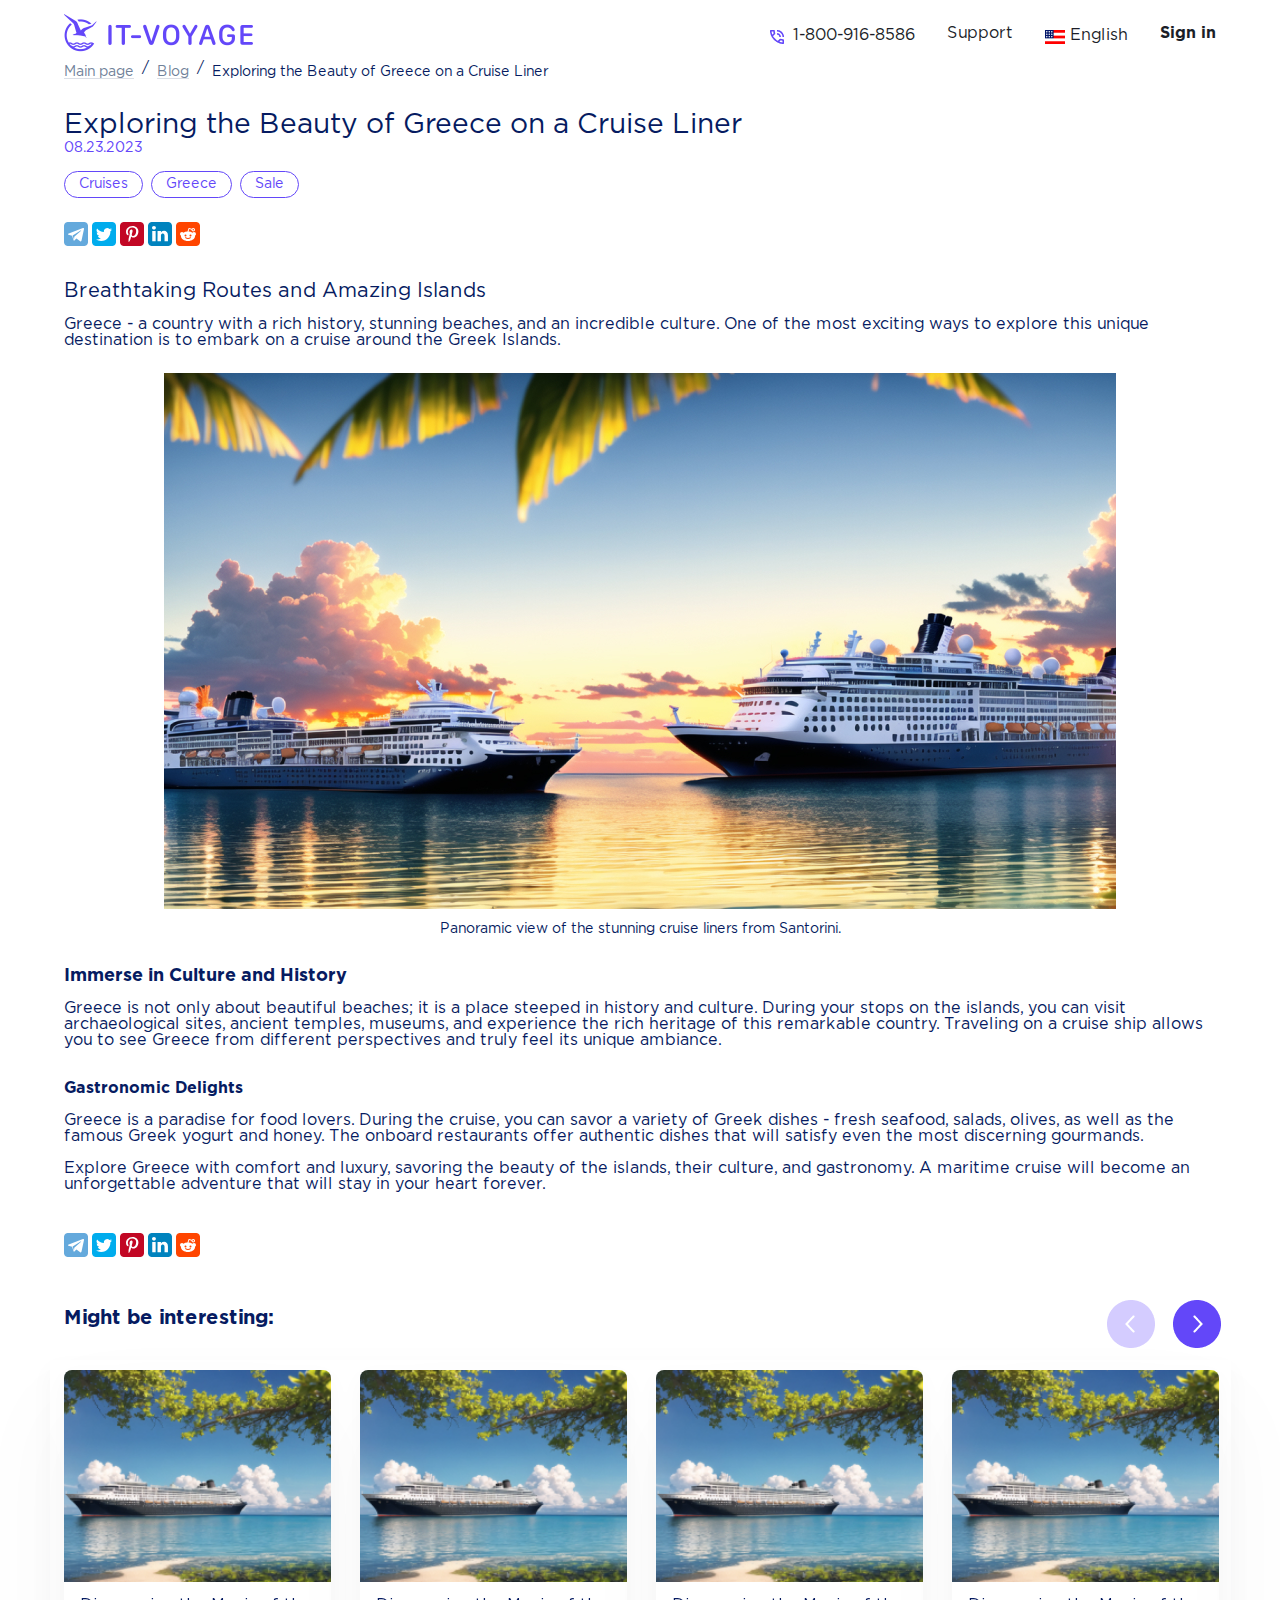
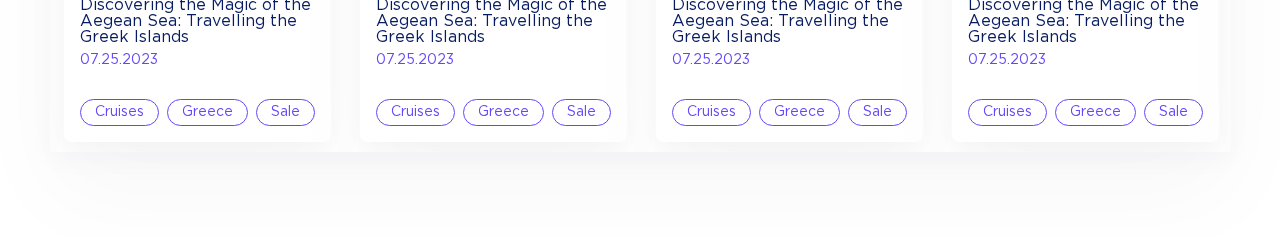
<file: index.html>
<!DOCTYPE html>
<html lang="en">
<head>
	<meta charset="UTF-8">
	<meta name="viewport" content="width=device-width, initial-scale=1.0">
	<link rel="stylesheet" href="css/style.css">
	<title></title>
</head>
<body>
<div class="wrapper">
	<header class="header">
		<div class="container">
			<div class="header__body">
				<div class="header__logo"><img src="img/header/logo.png" alt=""></div>
				<ul class="header__menu">
					<li><a href="" class="header__tel"><span>1-800-916-8586</span></a></li>
					<li><a href="" class="header__link"><span>Support</span></a></li>
					<li><a href="" class="header__lang"><span>English</span></a></li>
					<li><a href="" class="header__sign"><span>Sign in</span></a></li>
				</ul>
			</div>
			<ul class="header__list list-menu">
				<li><a href="" class="list-menu__link">Main page</a></li>
				<li class="list-menu__link list-menu__link-b">/</li>
				<li><a href="" class="list-menu__link">Blog</a></li>
				<li class="list-menu__link list-menu__link-b">/</li>
				<li><a href="" class="list-menu__link list-menu__link-b">Exploring the Beauty of Greece on a Cruise Liner</a></li>
			</ul>
		</div>
	</header>
	<main class="page">
			<div class="mainblock">
			  <div class="container">
				<h1 class="mainblock__heading1">
					Exploring the Beauty of Greece on a Cruise Liner
				</h1>
				<div class="mainblock__time">
					08.23.2023
				</div>
				<div class="mainblock__tags tags">
					<a href="" class="tags__link tags__link-r">Cruises</a>
					<a href="" class="tags__link tags__link-r">Greece</a>
					<a href="" class="tags__link tags__link-r">Sale</a>
				</div>
				<div class="mainblock__share share-mainblock">
					<div class="share-mainblock__img">
						<img src="img/01.png" alt="">
					</div>
				</div>
				<h2 class="mainblock__heading2">
					Breathtaking Routes and Amazing Islands
				</h2>
				<p class="mainblock__paragraph">
					Greece - a country with a rich history, stunning beaches, and an incredible culture. One of the most exciting ways to explore this unique destination is to embark on a cruise around the Greek Islands.
				</p>
				<figure class="mainblock__image">
					<img src="img/01.jpg" alt="">
					<figcaption class="mainblock__text">Panoramic view of the stunning cruise liners from Santorini.</figcaption>
				</figure>
				<h3 class="mainblock__heading3">
					Immerse in Culture and History
				</h3>
				<p class="mainblock__paragraph">
					Greece is not only about beautiful beaches; it is a place steeped in history and culture. During your stops on the islands, you can visit archaeological sites, ancient temples, museums, and experience the rich heritage of this remarkable country. Traveling on a cruise ship allows you to see Greece from different perspectives and truly feel its unique ambiance.
				</p>
				<h4 class="mainblock__heading4">
					Gastronomic Delights
				</h4>
				<p class="mainblock__paragraph">Greece is a paradise for food lovers. During the cruise, you can savor a variety of Greek dishes - fresh seafood, salads, olives, as well as the famous Greek yogurt and honey. The onboard restaurants offer authentic dishes that will satisfy even the most discerning gourmands.</p>
				<p class="mainblock__paragraph">Explore Greece with comfort and luxury, savoring the beauty of the islands, their culture, and gastronomy. A maritime cruise will become an unforgettable adventure that will stay in your heart forever.</p>
				<div class="mainblock__share share-mainblock share-mainblock-p">
					<div class="share-mainblock__img">
						<img src="img/01.png" alt="">
					</div>
				</div>
			  </div>
			</div>
			<div class="blog">
				<div class="container">
					<div class="blog__title">Might be interesting:</div>
					<div class="blog__items">
						<div class="blog__wrapper">
						<div class="blog__column">
							<div class="blog__item item-blog">
							<div class="item-blog__wrapper">
								<div class="item-blog__img"><img src="img/blog/01.jpg" alt=""></div>
							</div>
							<div class="item-blog__title">
								Discovering the Magic of the Aegean Sea: Travelling the Greek Islands
							</div>
							<div class="item-blog__time mainblock__time">07.25.2023</div>
							<div class="item-blog__tags tags">
								<a href="" class="tags__link">Cruises</a>
								<a href="" class="tags__link">Greece</a>
								<a href="" class="tags__link">Sale</a>
							</div>
							<a href="" class="blog__button">READ MORE</a>
							</div>
						</div>
						<div class="blog__column">
							<div class="blog__item item-blog">
							<div class="item-blog__wrapper">
								<div class="item-blog__img"><img src="img/blog/01.jpg" alt=""></div>
							</div>
							<div class="item-blog__title">
								Discovering the Magic of the Aegean Sea: Travelling the Greek Islands
							</div>
							<div class="item-blog__time mainblock__time">07.25.2023</div>
							<div class="item-blog__tags tags">
								<a href="" class="tags__link">Cruises</a>
								<a href="" class="tags__link">Greece</a>
								<a href="" class="tags__link">Sale</a>
							</div>
							<a href="" class="blog__button">READ MORE</a>
							</div>
						</div>
						<div class="blog__column">
							<div class="blog__item item-blog">
							<div class="item-blog__wrapper">
								<div class="item-blog__img"><img src="img/blog/01.jpg" alt=""></div>
							</div>
							<div class="item-blog__title">
								Discovering the Magic of the Aegean Sea: Travelling the Greek Islands
							</div>
							<div class="item-blog__time mainblock__time">07.25.2023</div>
							<div class="item-blog__tags tags">
								<a href="" class="tags__link">Cruises</a>
								<a href="" class="tags__link">Greece</a>
								<a href="" class="tags__link">Sale</a>
							</div>
							<a href="" class="blog__button">READ MORE</a>
							</div>
						</div>
						<div class="blog__column">
							<div class="blog__item item-blog">
							<div class="item-blog__wrapper">
								<div class="item-blog__img"><img src="img/blog/01.jpg" alt=""></div>
							</div>
							<div class="item-blog__title">
								Discovering the Magic of the Aegean Sea: Travelling the Greek Islands
							</div>
							<div class="item-blog__time mainblock__time">07.25.2023</div>
							<div class="item-blog__tags tags">
								<a href="" class="tags__link">Cruises</a>
								<a href="" class="tags__link">Greece</a>
								<a href="" class="tags__link">Sale</a>
							</div>
							<a href="" class="blog__button">READ MORE</a>
							</div>
						</div>
						<div class="blog__column">
							<div class="blog__item item-blog">
							<div class="item-blog__wrapper">
								<div class="item-blog__img"><img src="img/blog/01.jpg" alt=""></div>
							</div>
							<div class="item-blog__title">
								Discovering the Magic of the Aegean Sea: Travelling the Greek Islands
							</div>
							<div class="item-blog__time mainblock__time">07.25.2023</div>
							<div class="item-blog__tags tags">
								<a href="" class="tags__link">Cruises</a>
								<a href="" class="tags__link">Greece</a>
								<a href="" class="tags__link">Sale</a>
							</div>
							<a href="" class="blog__button">READ MORE</a>
							</div>
						</div>
						<div class="blog__column">
							<div class="blog__item item-blog">
							<div class="item-blog__wrapper">
							<div class="item-blog__img"><img src="img/blog/01.jpg" alt=""></div>
							</div>
							<div class="item-blog__title">
								Discovering the Magic of the Aegean Sea: Travelling the Greek Islands
							</div>
							<div class="item-blog__time mainblock__time">07.25.2023</div>
							<div class="item-blog__tags tags">
								<a href="" class="tags__link">Cruises</a>
								<a href="" class="tags__link">Greece</a>
								<a href="" class="tags__link">Sale</a>
							</div>
							<a href="" class="blog__button">READ MORE</a>
							</div>
						</div>
						<div class="blog__column">
							<div class="blog__item item-blog">
							<div class="item-blog__wrapper">
								<div class="item-blog__img"><img src="img/blog/01.jpg" alt=""></div>
							</div>
							<div class="item-blog__title">
								Discovering the Magic of the Aegean Sea: Travelling the Greek Islands
							</div>
							<div class="item-blog__time mainblock__time">07.25.2023</div>
							<div class="item-blog__tags tags">
								<a href="" class="tags__link">Cruises</a>
								<a href="" class="tags__link">Greece</a>
								<a href="" class="tags__link">Sale</a>
							</div>
							<a href="" class="blog__button">READ MORE</a>
							</div>
						</div>
						<div class="blog__column">
							<div class="blog__item item-blog">
							<div class="item-blog__wrapper">
								<div class="item-blog__img"><img src="img/blog/01.jpg" alt=""></div>
							</div>
							<div class="item-blog__title">
								Discovering the Magic of the Aegean Sea: Travelling the Greek Islands
							</div>
							<div class="item-blog__time mainblock__time">07.25.2023</div>
							<div class="item-blog__tags tags">
								<a href="" class="tags__link">Cruises</a>
								<a href="" class="tags__link">Greece</a>
								<a href="" class="tags__link">Sale</a>
							</div>
							<a href="" class="blog__button">READ MORE</a>
							</div>
						</div>
						<div class="blog__column">
							<div class="blog__item item-blog">
							<div class="item-blog__wrapper">
								<div class="item-blog__img"><img src="img/blog/01.jpg" alt=""></div>
							</div>
							<div class="item-blog__title">
								Discovering the Magic of the Aegean Sea: Travelling the Greek Islands
							</div>
							<div class="item-blog__time mainblock__time">07.25.2023</div>
							<div class="item-blog__tags tags">
								<a href="" class="tags__link">Cruises</a>
								<a href="" class="tags__link">Greece</a>
								<a href="" class="tags__link">Sale</a>
							</div>
							<a href="" class="blog__button">READ MORE</a>
							</div>
						</div>
						<div class="blog__column">
							<div class="blog__item item-blog">
							<div class="item-blog__wrapper">
								<div class="item-blog__img"><img src="img/blog/01.jpg" alt=""></div>
							</div>
							<div class="item-blog__title">
								Discovering the Magic of the Aegean Sea: Travelling the Greek Islands
							</div>
							<div class="item-blog__time mainblock__time">07.25.2023</div>
							<div class="item-blog__tags tags">
								<a href="" class="tags__link">Cruises</a>
								<a href="" class="tags__link">Greece</a>
								<a href="" class="tags__link">Sale</a>
							</div>
							<a href="" class="blog__button">READ MORE</a>
							</div>
						</div>
						<div class="blog__column">
							<div class="blog__item item-blog">
							<div class="item-blog__wrapper">
								<div class="item-blog__img"><img src="img/blog/01.jpg" alt=""></div>
							</div>
							<div class="item-blog__title">
								Discovering the Magic of the Aegean Sea: Travelling the Greek Islands
							</div>
							<div class="item-blog__time mainblock__time">07.25.2023</div>
							<div class="item-blog__tags tags">
								<a href="" class="tags__link">Cruises</a>
								<a href="" class="tags__link">Greece</a>
								<a href="" class="tags__link">Sale</a>
							</div>
							<a href="" class="blog__button">READ MORE</a>
							</div>
						</div>
						<div class="blog__column">
							<div class="blog__item item-blog">
							<div class="item-blog__wrapper">
								<div class="item-blog__img"><img src="img/blog/01.jpg" alt=""></div>
							</div>
							<div class="item-blog__title">
								Discovering the Magic of the Aegean Sea: Travelling the Greek Islands
							</div>
							<div class="item-blog__time mainblock__time">07.25.2023</div>
							<div class="item-blog__tags tags">
								<a href="" class="tags__link">Cruises</a>
								<a href="" class="tags__link">Greece</a>
								<a href="" class="tags__link">Sale</a>
							</div>
							<a href="" class="blog__button">READ MORE</a>
							</div>
						</div>
						<div class="blog__column">
							<div class="blog__item item-blog">
							<div class="item-blog__wrapper">
								<div class="item-blog__img"><img src="img/blog/01.jpg" alt=""></div>
							</div>
							<div class="item-blog__title">
								Discovering the Magic of the Aegean Sea: Travelling the Greek Islands
							</div>
							<div class="item-blog__time mainblock__time">07.25.2023</div>
							<div class="item-blog__tags tags">
								<a href="" class="tags__link">Cruises</a>
								<a href="" class="tags__link">Greece</a>
								<a href="" class="tags__link">Sale</a>
							</div>
							<a href="" class="blog__button">READ MORE</a>
							</div>
						</div>
						<div class="blog__column">
							<div class="blog__item item-blog">
							<div class="item-blog__wrapper">
								<div class="item-blog__img"><img src="img/blog/01.jpg" alt=""></div>
							</div>
							<div class="item-blog__title">
								Discovering the Magic of the Aegean Sea: Travelling the Greek Islands
							</div>
							<div class="item-blog__time mainblock__time">07.25.2023</div>
							<div class="item-blog__tags tags">
								<a href="" class="tags__link">Cruises</a>
								<a href="" class="tags__link">Greece</a>
								<a href="" class="tags__link">Sale</a>
							</div>
							<a href="" class="blog__button">READ MORE</a>
							</div>
						</div>
						<div class="blog__column">
							<div class="blog__item item-blog">
							<div class="item-blog__wrapper">
								<div class="item-blog__img"><img src="img/blog/01.jpg" alt=""></div>
							</div>
							<div class="item-blog__title">
								Discovering the Magic of the Aegean Sea: Travelling the Greek Islands
							</div>
							<div class="item-blog__time mainblock__time">07.25.2023</div>
							<div class="item-blog__tags tags">
								<a href="" class="tags__link">Cruises</a>
								<a href="" class="tags__link">Greece</a>
								<a href="" class="tags__link">Sale</a>
							</div>
							<a href="" class="blog__button">READ MORE</a>
							</div>
						</div>
						</div>
					</div>
					<a href="" class="blog__btn">Show more</a>
				</div>
			</div>	
	</main>
</div>
	<script src="https://code.jquery.com/jquery-3.6.1.min.js"></script>
	<script src="js/script.js"></script>
	<script src="js/slick.min.js"></script>
	<script src="js/showmore.js"></script>
</body>	
</html>
</file>
<file: css/style.css>
@font-face {
  font-family: "Gotham Pro";
  src: url("../fonts/GothamPro-Bold.eot");
  src: url("../fonts/GothamPro-Bold.eot?#iefix") format("embedded-opentype"), url("../fonts/GothamPro-Bold.woff") format("woff"), url("../fonts/GothamPro-Bold.ttf") format("truetype"), url("../fonts/GothamPro-Bold.svg#GothamPro-Bold") format("svg");
  font-weight: bold;
  font-style: normal;
  font-display: swap;
}
@font-face {
  font-family: "Gotham Pro";
  src: url("../fonts/GothamPro.eot");
  src: url("../fonts/GothamPro.eot?#iefix") format("embedded-opentype"), url("../fonts/GothamPro.woff") format("woff"), url("../fonts/GothamPro.ttf") format("truetype"), url("../fonts/GothamPro.svg#GothamPro") format("svg");
  font-weight: normal;
  font-style: normal;
  font-display: swap;
}
* {
  padding: 0;
  margin: 0;
  border: 0;
}

*, *:before, *:after {
  -webkit-box-sizing: border-box;
          box-sizing: border-box;
}

li {
  list-style: none;
}

html, body {
  height: 100%;
}

.wrapper {
  overflow: hidden;
  min-height: 100%;
}

.container {
  max-width: 1630px;
  margin: 0 auto;
  padding: 0 15px;
}

.header {
  width: 100%;
}
.header__body {
  display: -webkit-box;
  display: -ms-flexbox;
  display: flex;
  -webkit-box-pack: justify;
      -ms-flex-pack: justify;
          justify-content: space-between;
  -webkit-box-align: center;
      -ms-flex-align: center;
          align-items: center;
  height: 38px;
  padding-top: 32px;
}
.header__logo img {
  width: 190px;
  height: 38px;
}
.header__menu {
  display: -webkit-box;
  display: -ms-flexbox;
  display: flex;
}
.header__menu li {
  margin-right: 32px;
}
.header__menu li:last-child {
  margin-right: 0;
}
.header__tel {
  text-decoration: none;
  font-family: "Gotham Pro";
  font-size: 16px;
  font-weight: 400;
  position: relative;
  padding-left: 23px;
  color: #1B1E28;
}
.header__tel:before {
  content: "";
  position: absolute;
  top: 2px;
  left: 0;
  width: 14px;
  height: 14px;
  background: url("../img/header/tel.png") no-repeat;
}
.header__link {
  display: block;
  text-decoration: none;
  font-family: "Gotham Pro";
  font-size: 16px;
  font-weight: 400;
  color: #1B1E28;
}
.header__lang {
  text-decoration: none;
  font-family: "Gotham Pro";
  font-size: 16px;
  font-weight: 400;
  position: relative;
  padding-left: 25px;
  color: #1B1E28;
}
.header__lang:before {
  content: "";
  position: absolute;
  top: 2px;
  left: 0;
  width: 20px;
  height: 14px;
  background: url("../img/header/lang.png") no-repeat;
}
.header__sign {
  display: block;
  text-decoration: none;
  font-family: "Gotham Pro";
  font-size: 16px;
  font-weight: 700;
  color: #1B1E28;
}

.header__link {
  display: block;
}

.list-menu {
  display: -webkit-box;
  display: -ms-flexbox;
  display: flex;
  margin-top: 24px;
}
.list-menu li {
  margin-left: 8px;
}
.list-menu li:first-child {
  margin-left: 0;
}
.list-menu__link {
  font-family: "Gotham Pro";
  font-size: 14px;
  font-weight: 400;
  text-decoration: none;
  border-bottom: 1px solid #DBDFE6;
  color: #708199;
}
.list-menu__link-b {
  color: #061B61;
  border-bottom: none;
}

.mainblock {
  margin-top: 32px;
}
.mainblock__heading1 {
  font-family: "Gotham Pro";
  font-size: 28px;
  font-weight: 400;
  color: #061B61;
}
.mainblock__time {
  margin-top: 4px;
  font-family: "Gotham Pro";
  font-size: 14px;
  font-weight: 400;
  color: #6347F9;
}
.mainblock__heading2 {
  margin-top: 32px;
  font-family: "Gotham Pro";
  font-size: 20px;
  font-weight: 400;
  color: #061B61;
}
.mainblock__paragraph {
  margin-top: 16px;
  font-family: "Gotham Pro";
  font-size: 16px;
  font-weight: 400;
  color: #061B61;
}
.mainblock__image {
  margin-top: 24px;
  text-align: center;
}
.mainblock__image img {
  max-width: 100%;
}
.mainblock__text {
  margin-top: 10px;
  font-family: "Gotham Pro";
  font-size: 14px;
  font-weight: 400;
  text-align: center;
  color: #061B61;
}
.mainblock__heading3 {
  font-family: "Gotham Pro";
  font-size: 18px;
  font-weight: 700;
  margin-top: 32px;
  color: #061B61;
}
.mainblock__heading4 {
  font-family: "Gotham Pro";
  font-size: 16px;
  font-weight: 700;
  margin-top: 32px;
  color: #061B61;
}

.tags {
  margin-top: 16px;
  display: -webkit-box;
  display: -ms-flexbox;
  display: flex;
}
.tags__link {
  display: block;
  text-decoration: none;
  margin-right: 8px;
  font-family: "Gotham Pro";
  font-size: 14px;
  font-weight: 400;
  color: #6347F9;
  border: 1px solid #6347F9;
  border-radius: 28px;
  padding: 6px 14px;
}

.tags__link:hover {
  color: #fff;
  background-color: #6347F9;
}

.share-mainblock {
  margin-top: 24px;
}
.share-mainblock-p {
  margin-top: 40px;
}

.blog {
  text-align: center;
  padding-bottom: 86px;
}
.blog__title {
  font-family: "Gotham Pro";
  font-size: 20px;
  font-weight: 700;
  margin-top: 48px;
  color: #061B61;
  text-align: left;
}
.blog__items {
  position: relative;
  margin: 32px -14.5px 0 -14.5px;
  -webkit-box-shadow: 0px 8.6000003815px 23px 0px rgba(12, 17, 59, 0.03), 0px 43px 90px 0px rgba(12, 17, 59, 0.03);
          box-shadow: 0px 8.6000003815px 23px 0px rgba(12, 17, 59, 0.03), 0px 43px 90px 0px rgba(12, 17, 59, 0.03);
}
.blog__column {
  padding: 10px 14.5px;
  text-align: left;
}
.blog__wrapper {
  overflow: hidden;
}

.item-blog {
  background-color: #fff;
  border-radius: 8px;
  display: -webkit-box;
  display: -ms-flexbox;
  display: flex;
  -webkit-box-orient: vertical;
  -webkit-box-direction: normal;
      -ms-flex-direction: column;
          flex-direction: column;
  min-height: 100%;
  position: relative;
  -webkit-box-shadow: 0px 8.6000003815px 23px 0px rgba(12, 17, 59, 0.03), 0px 43px 90px 0px rgba(12, 17, 59, 0.03);
          box-shadow: 0px 8.6000003815px 23px 0px rgba(12, 17, 59, 0.03), 0px 43px 90px 0px rgba(12, 17, 59, 0.03);
}
.item-blog:after {
  content: "";
  display: none;
  position: absolute;
  top: 0;
  left: 0;
  background: rgba(255, 255, 255, 0.6);
  width: 314px;
  height: 100%;
  border-radius: 8px;
}
.item-blog__img {
  position: absolute;
  width: 100%;
  height: 100%;
  overflow: hidden;
  padding: 0 0 50% 0;
  height: 100%;
  width: 100%;
  z-index: 50;
}
.item-blog__img img {
  position: absolute;
  width: 100%;
  height: 100%;
  top: 0;
  left: 0;
  -o-object-fit: cover;
     object-fit: cover;
  border-top-left-radius: 8px;
  border-top-right-radius: 8px;
}
.item-blog__title {
  font-family: "Gotham Pro";
  font-size: 16px;
  font-weight: 400;
  padding: 16px 16px 8px 16px;
  color: #061B61;
}
.item-blog__time {
  margin: 0 0 16px 16px;
  -webkit-box-flex: 1;
      -ms-flex: 1 1 auto;
          flex: 1 1 auto;
}
.item-blog__tags {
  padding: 0 0 16px 16px;
}

.item-blog__wrapper {
  height: 212px;
  position: relative;
}

.blog__btn {
  display: none;
  border: 1px solid rgb(99, 71, 249);
  font-family: "Gotham Pro";
  font-size: 14px;
  font-weight: 700;
  line-height: 16.41px;
  text-decoration: none;
  color: rgb(99, 71, 249);
  padding: 14px 64px;
  border-radius: 4px;
  margin-top: 3px;
}

.blog__button {
  display: none;
  position: absolute;
  bottom: 40px;
  left: 50%;
  -webkit-transform: translateX(-50%);
      -ms-transform: translateX(-50%);
          transform: translateX(-50%);
  z-index: 50;
  padding: 12px 32px;
  line-height: 18.75px;
  border-radius: 4px;
  background-color: #6347F9;
  color: #fff;
  text-transform: uppercase;
  font-size: 16px;
  font-weight: 400;
  font-family: "Gotham Pro";
  text-decoration: none;
  -webkit-transition: all 0.3s ease 0s;
  transition: all 0.3s ease 0s;
  white-space: nowrap;
}

:hover.item-blog:after {
  display: block;
}

:hover.item-blog .blog__button {
  display: block;
}

.blog__wrapper .slick-track {
  display: -webkit-box;
  display: -ms-flexbox;
  display: flex;
}

.blog__items .slick-arrow {
  position: absolute;
  top: -60px;
  font-size: 0;
  width: 48px;
  height: 48px;
  margin: 0 0 5px 0;
  z-index: 50;
}

.blog__items .slick-arrow.slick-prev {
  right: 76px;
  background: url("../img/arrows/01.png") 0 0/100% no-repeat;
}

.blog__items .slick-arrow.slick-next {
  right: 10px;
  background: url("../img/arrows/02.png") 0 0/100% no-repeat;
}

.hidden {
  display: none !important;
}

@media (max-width: 1600px) {
  .container {
    max-width: 1502px;
  }
}
@media (max-width: 1441px) {
  .container {
    max-width: 1343px;
  }
}
@media (max-width: 1280px) {
  .container {
    max-width: 1182px;
  }
}
@media (max-width: 1025px) {
  .container {
    max-width: 991px;
  }
  .blog__items .slick-arrow {
    width: 32px;
    height: 32px;
  }
  .blog__items .slick-arrow.slick-prev {
    right: 56px;
  }
}
@media (max-width: 862px) {
  .item-blog__tags {
    -ms-flex-wrap: wrap;
        flex-wrap: wrap;
  }
  .tags__link:last-child {
    margin-top: 10px;
  }
  .tags__link-r:last-child {
    margin-top: 0;
  }
}
@media (max-width: 864px) {
  .container {
    max-width: 734px;
  }
  :hover.item-blog .blog__button {
    display: none;
  }
  :hover.item-blog:after {
    display: none;
  }
  .mainblock__title {
    font-size: 22px;
  }
  .mainblock__heading1 {
    font-size: 18px;
  }
  .mainblock__paragraph {
    font-size: 14px;
  }
  .mainblock__heading2 {
    font-size: 16px;
  }
  .mainblock__heading3 {
    font-size: 14px;
  }
  .blog__title {
    font-size: 16px;
  }
  .tags__link:last-child {
    margin-top: 0;
  }
  .item-blog__title {
    font-size: 14px;
  }
  .header__logo img {
    width: 151px;
    height: 30px;
  }
  .header__tel span {
    display: none;
  }
  .header__lang span {
    display: none;
  }
  .list-menu__link {
    white-space: nowrap;
  }
  .list-menu {
    overflow: auto;
  }
}
@media (max-width: 575px) {
  .tags__link:last-child {
    margin-top: 10px;
  }
  .tags__link-r {
    margin-top: 0;
  }
}
@media (max-width: 543px) {
  .blog__btn {
    display: -webkit-inline-box;
    display: -ms-inline-flexbox;
    display: inline-flex;
  }
  .tags__link:last-child {
    margin-top: 0;
  }
}
@media (max-width: 551px) {
  .header__menu li {
    margin-right: 20px;
  }
  .item-blog__img {
    padding: 0 0 40% 0;
  }
}
@media (max-width: 485px) {
  .blog {
    padding-bottom: 10px;
  }
  .item-blog__img {
    padding: 0 0 48% 0;
  }
  .tags__link:last-child {
    margin-top: 0;
  }
}
@media (max-width: 440px) {
  .header__menu li {
    margin-right: 10px;
  }
}
@media (max-width: 404px) {
  .header__tel {
    width: 20px;
    height: 20px;
  }
  .header__tel:before {
    content: "";
    position: absolute;
    top: 0;
    left: 0;
    width: 28px;
    height: 20px;
    background: url("../img/header/06.png") no-repeat;
  }
  .header__link {
    width: 20px;
    height: 20px;
    position: relative;
  }
  .header__link span {
    visibility: hidden;
  }
  .header__link:before {
    content: "";
    position: absolute;
    top: 0;
    left: 0;
    width: 20px;
    height: 20px;
    background: url("../img/header/05.png") no-repeat;
  }
  .header__lang {
    position: relative;
  }
  .header__lang:before {
    content: "";
    position: absolute;
    top: -2px;
    left: 0;
    width: 20px;
    height: 20px;
    background: url("../img/header/03.png") no-repeat;
  }
  .header__sign {
    width: 20px;
    height: 20px;
    position: relative;
  }
  .header__sign span {
    visibility: hidden;
  }
  .header__sign:before {
    content: "";
    position: absolute;
    top: -2px;
    left: 0;
    width: 20px;
    height: 20px;
    background: url("../img/header/04.png") no-repeat;
  }
  .header__menu li {
    margin-right: 24px;
  }
  .header__menu li:first-child {
    margin-right: 30px;
  }
  .header__logo img {
    width: 140px;
    height: 28px;
  }
  .header__body {
    padding-top: 16px;
  }
  .mainblock__title {
    font-size: 28px;
  }
  .mainblock__heading1 {
    font-size: 20px;
  }
  .mainblock__paragraph {
    font-size: 16px;
  }
  .mainblock__heading2 {
    font-size: 18px;
  }
  .mainblock__heading3 {
    font-size: 16px;
  }
  .blog__title {
    font-size: 20px;
  }
  .header__lang {
    padding-left: 20px;
  }
}
@media (max-width: 360px) {
  .container {
    max-width: 390px;
  }
  .item-blog__title {
    font-size: 16px;
  }
  .header__menu li {
    margin-right: 18px;
  }
  .header__menu li:first-child {
    margin-right: 18px;
  }
}
</file>
